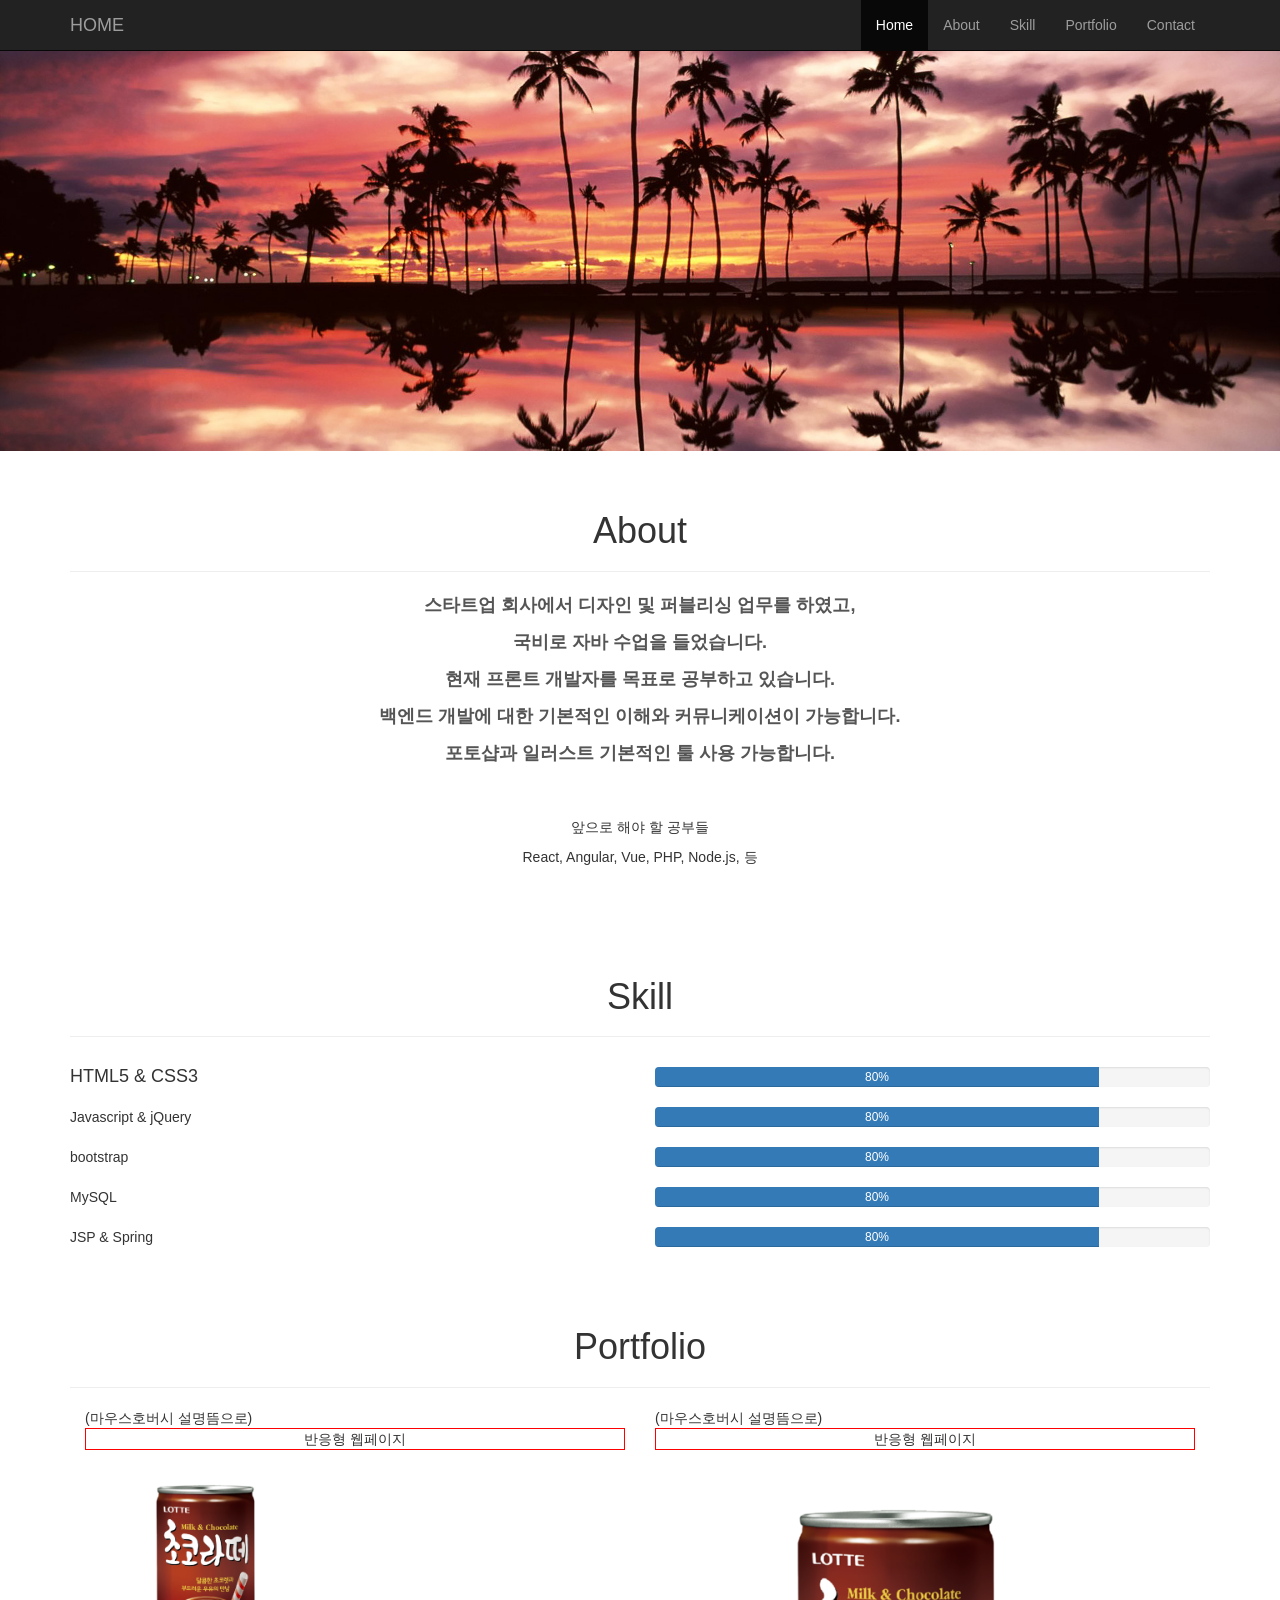
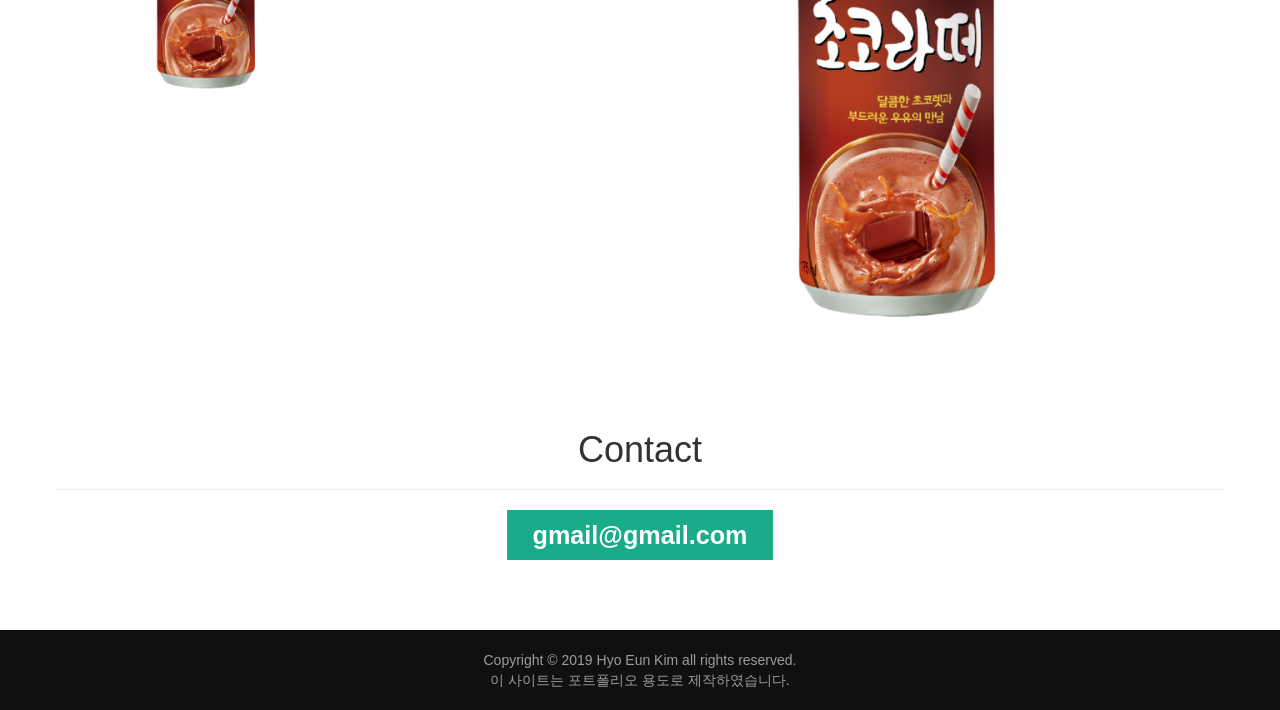
<file: index.html>
<!DOCTYPE html>
<html>

<head>
    <meta charset="utf-8">
    <meta name="viewport" content="width=device-width, initial-scale=1">
    <title>Page Title</title>
    <link rel="stylesheet" href="css/custom.css">
    <link rel="stylesheet" href="css/bootstrap.css">
</head>

<body>
    <header>
        <nav class="navbar navbar-inverse navbar-fixed-top">
            <div class="container">
                <div class="navbar-header">
                    <button type="button" class="navbar-toggle" data-toggle="collapse" data-target="#myNavbar">
                        <span class="icon-bar"></span>
                        <span class="icon-bar"></span>
                        <span class="icon-bar"></span>
                    </button>
                    <a class="navbar-brand" href="#">HOME</a>
                </div>
                <div class="collapse navbar-collapse navbar-right navbar-main-collapse" id="myNavbar">
                    <ul class="nav navbar-nav">
                        <li class="active">
                            <a href="#">Home</a>
                        </li>
                        <li>
                            <a href="">About</a>
                        </li>
                        <li>
                            <a href="">Skill</a>
                        </li>
                        <li>
                            <a href="">Portfolio</a>
                        </li>
                        <li>
                            <a href="">Contact</a>
                        </li>
                    </ul>

                </div>
            </div>
        </nav>
    </header>

    <div class="container-fluid" style="padding: 0; margin-top: 51px;">
        <img class="img-responsive" src="sunset.jpg">
    </div>

    <div id="about" class="container" style="margin-top: 40px;">
        <h1 class="text-center">About</h1>
        <hr>
        <div class="tt about-font text-center">
            <p>스타트업 회사에서 디자인 및 퍼블리싱 업무를 하였고,</p>
            <p>국비로 자바 수업을 들었습니다. </p>
            <p>현재 프론트 개발자를 목표로 공부하고 있습니다.</p>
            <p>백엔드 개발에 대한 기본적인 이해와 커뮤니케이션이 가능합니다.</p>
            <p>포토샵과 일러스트 기본적인 툴 사용 가능합니다.</p>
        </div>
        <div class="tt text-center">
            <p>앞으로 해야 할 공부들</p>
            <p>React, Angular, Vue, PHP, Node.js, 등</p>
        </div>
    </div>

    <div class="container" style="margin-top: 40px;">
        <h1 class="text-center">Skill</h1>
        <hr>
        <div class="row">
            <h4><div class="col-sm-6">HTML5 & CSS3</div></h4>
            <div class="col-sm-6">
                <div class="progress">
                    <div class="progress-bar" role="progressbar" aria-valuenow="80" aria-valuemin="0" aria-valuemax="100"
                        style="max-width: 80%">
                        <span class="title">80%</span>
                    </div>
                </div>
            </div>

            <div class="col-sm-6">Javascript & jQuery</div>
            <div class="col-sm-6">
                <div class="progress">
                    <div class="progress-bar" role="progressbar" aria-valuenow="80" aria-valuemin="0" aria-valuemax="100"
                        style="max-width: 80%">
                        <span class="title">80%</span>
                    </div>
                </div>
            </div>

            <div class="col-sm-6">bootstrap</div>
            <div class="col-sm-6">
                <div class="progress">
                    <div class="progress-bar" role="progressbar" aria-valuenow="80" aria-valuemin="0" aria-valuemax="100"
                        style="max-width: 80%">
                        <span class="title">80%</span>
                    </div>
                </div>
            </div>

            <div class="col-sm-6">MySQL</div>
            <div class="col-sm-6">
                <div class="progress">
                    <div class="progress-bar" role="progressbar" aria-valuenow="80" aria-valuemin="0" aria-valuemax="100"
                        style="max-width: 80%">
                        <span class="title">80%</span>
                    </div>
                </div>
            </div>

            <div class="col-sm-6">JSP & Spring</div>
            <div class="col-sm-6">
                <div class="progress">
                    <div class="progress-bar" role="progressbar" aria-valuenow="80" aria-valuemin="0" aria-valuemax="100"
                        style="max-width: 80%">
                        <span class="title">80%</span>
                    </div>
                </div>
            </div>
        </div>
    </div>


    <div class="container" style="margin-top: 40px;">
        <h1 class="text-center">Portfolio</h1>
        <hr>
        <div class="col-md-6">
            <div class="porthover"> (마우스호버시 설명뜸으로)
                <p class="text-center" style="border: 1px solid red;">
                    반응형 웹페이지
                </p>
                <img src="img/chocolate.jpg" width="250px">
            </div>
        </div>

        <div class="col-md-6">
            <div class="porthover"> (마우스호버시 설명뜸으로)
                <p class="text-center" style="border: 1px solid red;">
                    반응형 웹페이지
                </p>
                <img src="img/chocolate.jpg" width="500px">
            </div>
        </div>
    </div>

    <div class="container text-center" style="margin-top: 40px; padding: 10px 0 30px 0; ">
        <h1>Contact</h1>
        <hr>
        <button class="he-btn">gmail@gmail.com</button>
    </div>


    <footer style="margin-top: 40px; padding: 20px 0; height: 80px; background-color: #101010; color: #9d9d9d;">
        <div class="container text-center">
            <p>
            Copyright © 2019 Hyo Eun Kim all rights reserved.
            <br>
            이 사이트는 포트폴리오 용도로 제작하였습니다.
            </p>
        </div>
    </footer>


</body>

</html>
</file>
<file: css/custom.css>
.tt {
  margin-bottom: 50px;
}
.about-font {
  font-size: 18px;
  font-weight: bold;
  line-height: 27px;
  color: #555;
}

.he-btn{
  background:#1AAB8A;
  color:#fff;
  border:none;
  position:relative;
  height:50px;
  font-size:1.8em;
  font-weight: bold;
  padding:0 1em;
  cursor:pointer;
  transition:800ms ease all;
  outline:none;
}
.he-btn:hover{
  background:#fff;
  color:#1AAB8A;
}
.he-btn:before,.he-btn:after{
  content:'';
  position:absolute;
  top:0;
  right:0;
  height:2px;
  width:0;
  background: #1AAB8A;
  transition:400ms ease all;
}  
.he-btn:after{
  right:inherit;
  top:inherit;
  left:0;
  bottom:0;
}
.he-btn:hover:before,.he-btn:hover:after{
  width:100%;
  transition:800ms ease all;
}
 
.progress-bar {
  width: 0;
  animation: progress 1.5s ease-in-out forwards;
} 
.title {
  opacity: 0;
  animation: show 0.35s forwards ease-in-out 0.5s;
}

@keyframes progress {
  from {
    width: 0;
  }
  to {
    width: 100%;
  }
} 
@keyframes show  {
  from {
    opacity: 0;
  }
  to {
    opacity: 1;
  }
}
</file>
